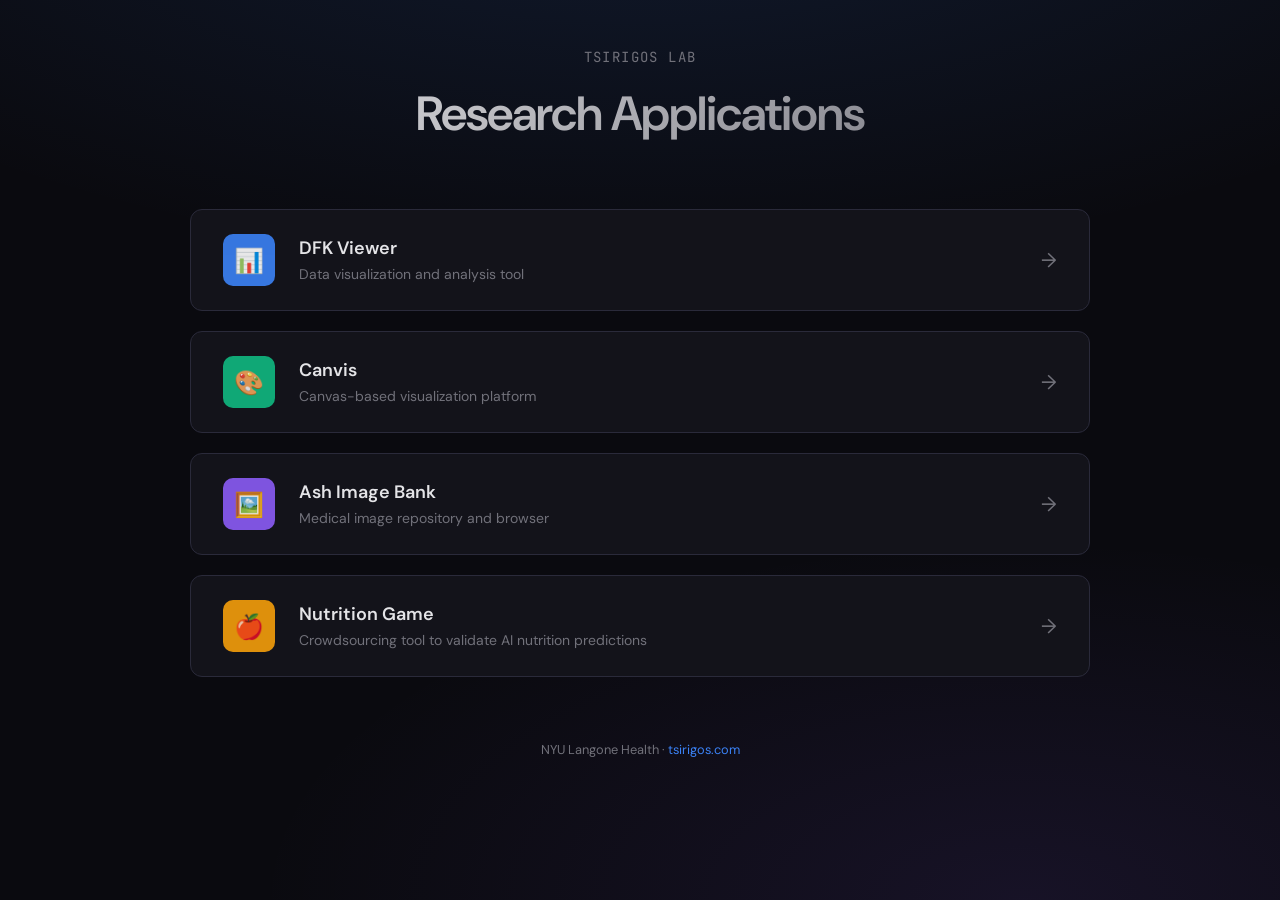
<file: minigame/nginx/index.html>
<!DOCTYPE html>
<html lang="en">
<head>
    <meta charset="UTF-8">
    <meta name="viewport" content="width=device-width, initial-scale=1.0">
    <title>Tsirigos Lab Apps</title>
    <link rel="preconnect" href="https://fonts.googleapis.com">
    <link href="https://fonts.googleapis.com/css2?family=DM+Sans:wght@400;500;600&family=JetBrains+Mono:wght@400;500&display=swap" rel="stylesheet">
    <style>
        * {
            margin: 0;
            padding: 0;
            box-sizing: border-box;
        }

        :root {
            --bg-dark: #0a0a0f;
            --bg-card: #13131a;
            --border: #2a2a3a;
            --text: #e4e4e7;
            --text-muted: #71717a;
            --accent-blue: #3b82f6;
            --accent-emerald: #10b981;
            --accent-violet: #8b5cf6;
            --accent-amber: #f59e0b;
            --accent-rose: #f43f5e;
        }

        body {
            font-family: 'DM Sans', system-ui, sans-serif;
            background: var(--bg-dark);
            color: var(--text);
            min-height: 100vh;
            padding: 3rem 1.5rem;
            background-image: 
                radial-gradient(ellipse 80% 50% at 50% -20%, rgba(59, 130, 246, 0.15), transparent),
                radial-gradient(ellipse 60% 40% at 80% 100%, rgba(139, 92, 246, 0.1), transparent);
        }

        .container {
            max-width: 900px;
            margin: 0 auto;
        }

        header {
            text-align: center;
            margin-bottom: 4rem;
        }

        .logo {
            font-family: 'JetBrains Mono', monospace;
            font-size: 0.875rem;
            letter-spacing: 0.1em;
            color: var(--text-muted);
            margin-bottom: 1rem;
            text-transform: uppercase;
        }

        h1 {
            font-size: clamp(2rem, 5vw, 3rem);
            font-weight: 600;
            letter-spacing: -0.02em;
            background: linear-gradient(135deg, var(--text) 0%, var(--text-muted) 100%);
            -webkit-background-clip: text;
            -webkit-text-fill-color: transparent;
            background-clip: text;
        }

        .apps-grid {
            display: grid;
            gap: 1.25rem;
        }

        .app-card {
            display: flex;
            align-items: center;
            gap: 1.5rem;
            padding: 1.5rem 2rem;
            background: var(--bg-card);
            border: 1px solid var(--border);
            border-radius: 12px;
            text-decoration: none;
            color: inherit;
            transition: all 0.2s ease;
            position: relative;
            overflow: hidden;
        }

        .app-card::before {
            content: '';
            position: absolute;
            inset: 0;
            background: linear-gradient(135deg, transparent 0%, rgba(255,255,255,0.02) 100%);
            opacity: 0;
            transition: opacity 0.2s ease;
        }

        .app-card:hover {
            border-color: var(--accent);
            transform: translateY(-2px);
            box-shadow: 0 8px 30px -10px rgba(0,0,0,0.5);
        }

        .app-card:hover::before {
            opacity: 1;
        }

        .app-icon {
            width: 52px;
            height: 52px;
            border-radius: 10px;
            display: flex;
            align-items: center;
            justify-content: center;
            font-size: 1.5rem;
            flex-shrink: 0;
            background: var(--accent);
            opacity: 0.9;
        }

        .app-card[data-app="dfkviewer"] { --accent: var(--accent-blue); }
        .app-card[data-app="canvis"] { --accent: var(--accent-emerald); }
        .app-card[data-app="ash"] { --accent: var(--accent-violet); }
        .app-card[data-app="nutrition"] { --accent: var(--accent-amber); }

        .app-info {
            flex: 1;
            min-width: 0;
        }

        .app-name {
            font-size: 1.125rem;
            font-weight: 600;
            margin-bottom: 0.25rem;
        }

        .app-desc {
            font-size: 0.875rem;
            color: var(--text-muted);
            line-height: 1.5;
        }

        .app-arrow {
            font-size: 1.25rem;
            color: var(--text-muted);
            transition: transform 0.2s ease, color 0.2s ease;
        }

        .app-card:hover .app-arrow {
            transform: translateX(4px);
            color: var(--accent);
        }

        footer {
            margin-top: 4rem;
            text-align: center;
            font-size: 0.8rem;
            color: var(--text-muted);
        }

        footer a {
            color: var(--accent-blue);
            text-decoration: none;
        }

        footer a:hover {
            text-decoration: underline;
        }
    </style>
</head>
<body>
    <div class="container">
        <header>
            <div class="logo">Tsirigos Lab</div>
            <h1>Research Applications</h1>
        </header>

        <div class="apps-grid">
            <a href="/dfkviewer/" class="app-card" data-app="dfkviewer">
                <div class="app-icon">📊</div>
                <div class="app-info">
                    <div class="app-name">DFK Viewer</div>
                    <div class="app-desc">Data visualization and analysis tool</div>
                </div>
                <span class="app-arrow">→</span>
            </a>

            <a href="/canvis/" class="app-card" data-app="canvis">
                <div class="app-icon">🎨</div>
                <div class="app-info">
                    <div class="app-name">Canvis</div>
                    <div class="app-desc">Canvas-based visualization platform</div>
                </div>
                <span class="app-arrow">→</span>
            </a>

            <a href="/ash-image-bank/" class="app-card" data-app="ash">
                <div class="app-icon">🖼️</div>
                <div class="app-info">
                    <div class="app-name">Ash Image Bank</div>
                    <div class="app-desc">Medical image repository and browser</div>
                </div>
                <span class="app-arrow">→</span>
            </a>

            <a href="/nutritiongame/" class="app-card" data-app="nutrition">
                <div class="app-icon">🍎</div>
                <div class="app-info">
                    <div class="app-name">Nutrition Game</div>
                    <div class="app-desc">Crowdsourcing tool to validate AI nutrition predictions</div>
                </div>
                <span class="app-arrow">→</span>
            </a>
        </div>

        <footer>
            <p>NYU Langone Health · <a href="https://tsirigos.com">tsirigos.com</a></p>
        </footer>
    </div>
</body>
</html>
</file>
